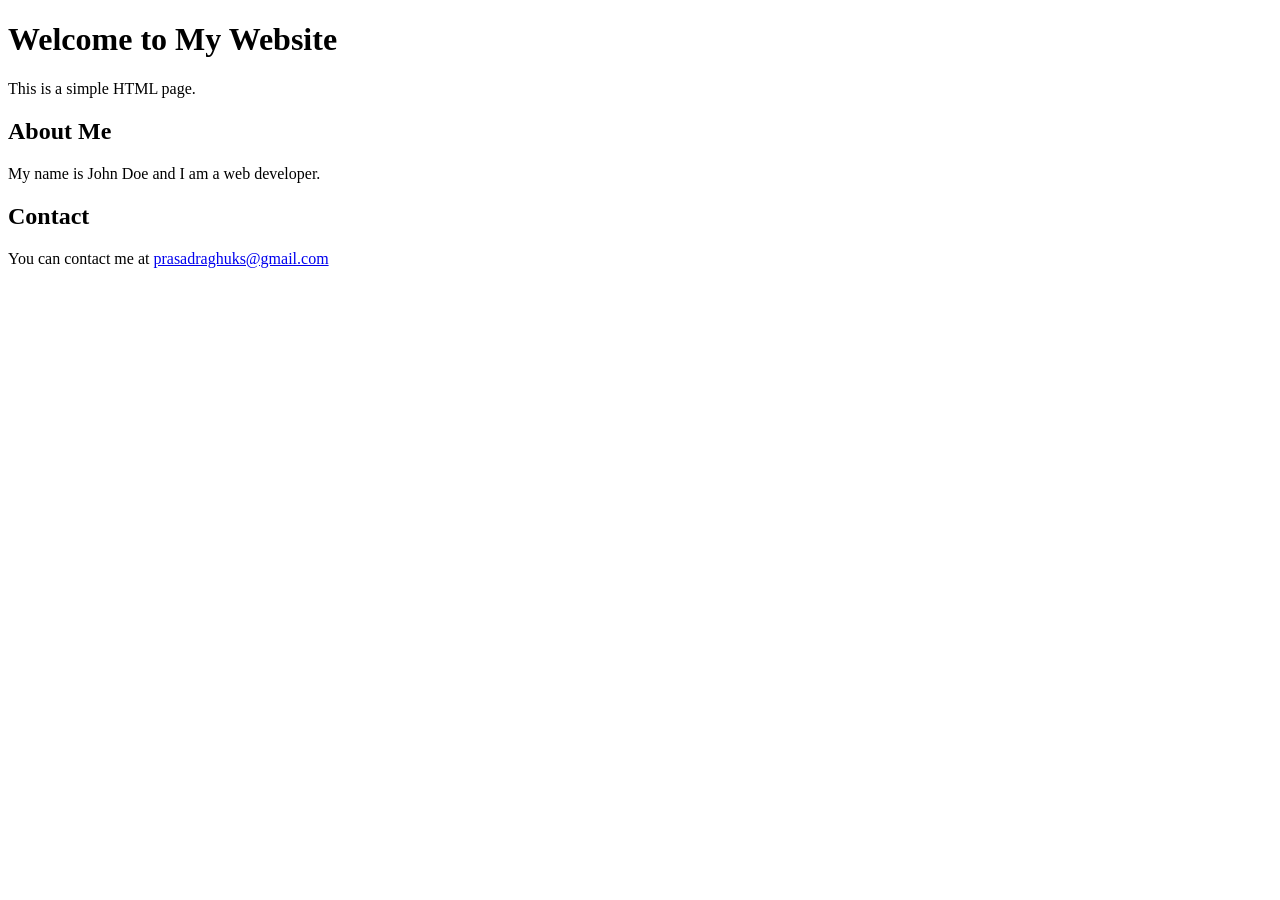
<file: programs/index.html>
<!DOCTYPE html>
<html lang="en">
<head>
    <meta charset="UTF-8">
    <meta name="viewport" content="width=device-width, initial-scale=1.0">
    <title>My Website</title>
</head>
<body>
    <h1>Welcome to My Website</h1>
    <p>This is a simple HTML page.</p>
    <h2>About Me</h2>
    <p>My name is John Doe and I am a web developer.</p>
    <h2>Contact</h2>
    <p>You can contact me at
        <a href="mailto:prasadraghuks@gmail.com">prasadraghuks@gmail.com</a>
    </p>
</body>
</html>
</file>
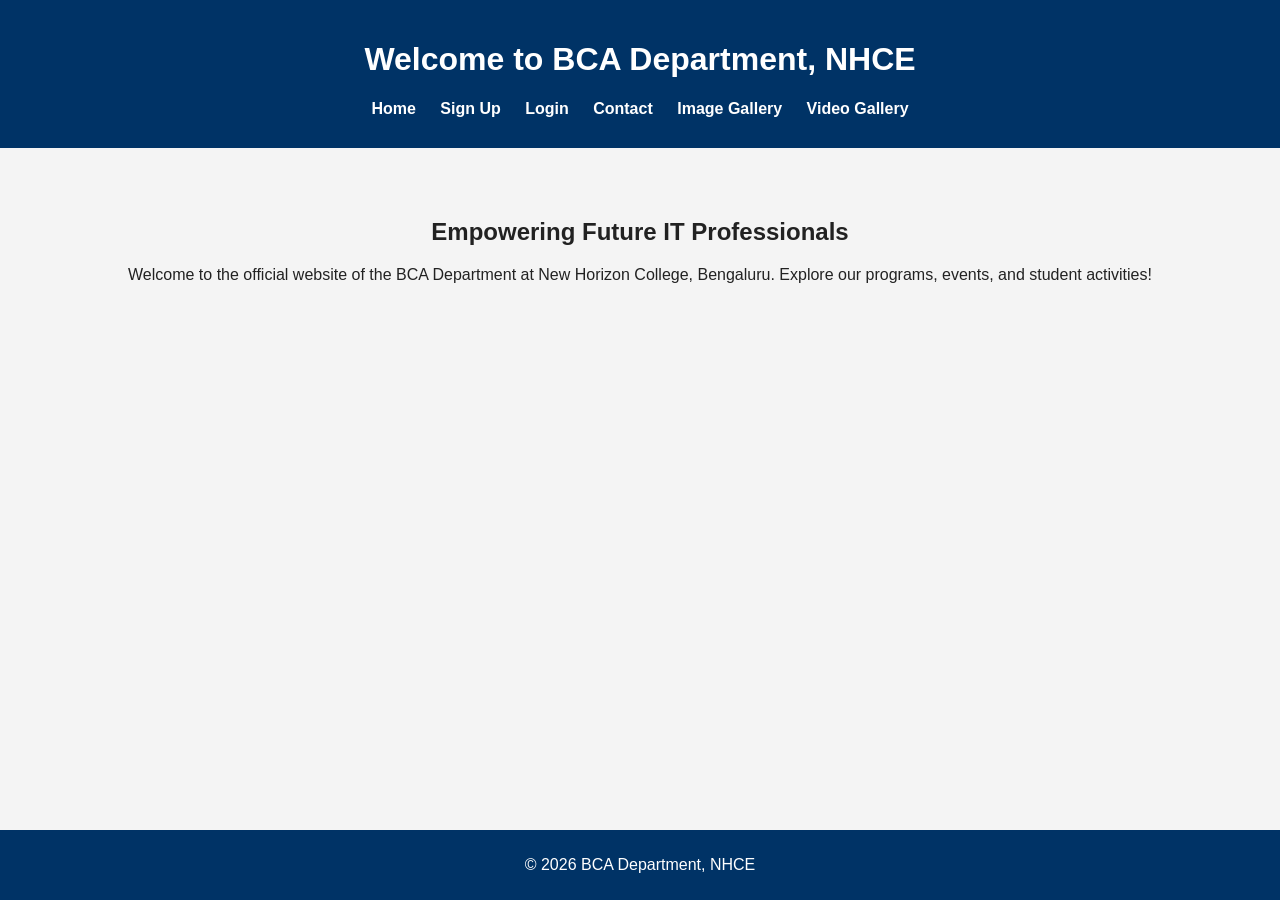
<file: programs/mydeptwebsite/index.html>
<!DOCTYPE html>
<html lang="en">
<head>
    <meta charset="UTF-8">
    <meta name="viewport" content="width=device-width, initial-scale=1.0">
    <title>BCA Department - NHCE</title>
    <link rel="stylesheet" href="assets/style.css">
</head>
<body>
    <header>
        <h1>Welcome to BCA Department, NHCE</h1>
        <nav>
            <a href="index.html">Home</a>
            <a href="signup.html">Sign Up</a>
            <a href="login.html">Login</a>
            <a href="contact.html">Contact</a>
            <a href="gallery.html">Image Gallery</a>
            <a href="videos.html">Video Gallery</a>
        </nav>
    </header>
    <main>
        <section class="landing">
            <h2>Empowering Future IT Professionals</h2>
            <p>Welcome to the official website of the BCA Department at New Horizon College, Bengaluru. Explore our programs, events, and student activities!</p>
        </section>
    </main>
    <footer>
        <p>&copy; 2026 BCA Department, NHCE</p>
    </footer>
</body>
</html>
</file>
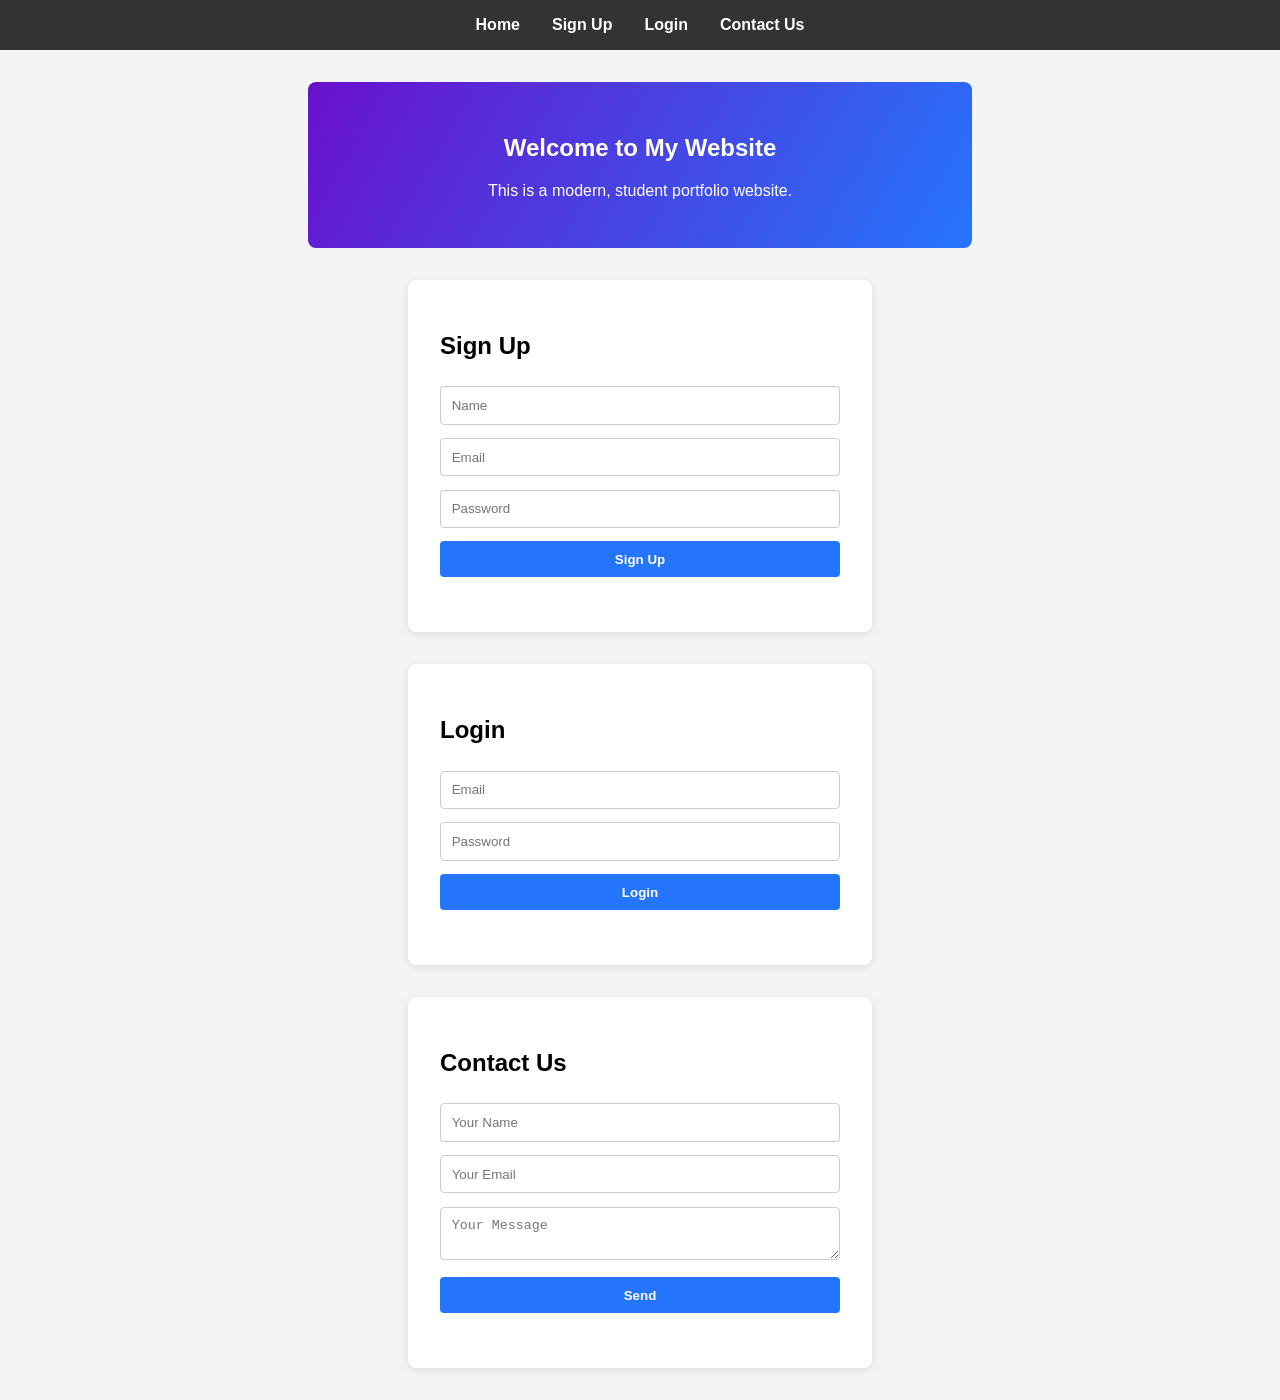
<file: programs/mywebsite/index.html>
<!DOCTYPE html>
<html lang="en">
<head>
    <meta charset="UTF-8">
    <meta name="viewport" content="width=device-width, initial-scale=1.0">
    <title>My Personal Website</title>
    <link rel="stylesheet" href="styles.css">
</head>
<body>
    <nav>
        <ul>
            <li><a href="#home">Home</a></li>
            <li><a href="#signup">Sign Up</a></li>
            <li><a href="#login">Login</a></li>
            <li><a href="#contact">Contact Us</a></li>
        </ul>
    </nav>
    <section id="home">
        <h1>Welcome to My Website</h1>
        <p>This is a modern, student portfolio website.</p>
    </section>
    <section id="signup">
        <h2>Sign Up</h2>
        <form id="signupForm">
            <input type="text" id="signupName" placeholder="Name" required><br>
            <input type="email" id="signupEmail" placeholder="Email" required><br>
            <input type="password" id="signupPassword" placeholder="Password" required><br>
            <button type="submit">Sign Up</button>
        </form>
        <div id="signupMsg"></div>
    </section>
    <section id="login">
        <h2>Login</h2>
        <form id="loginForm">
            <input type="email" id="loginEmail" placeholder="Email" required><br>
            <input type="password" id="loginPassword" placeholder="Password" required><br>
            <button type="submit">Login</button>
        </form>
        <div id="loginMsg"></div>
    </section>
    <section id="contact">
        <h2>Contact Us</h2>
        <form id="contactForm">
            <input type="text" id="contactName" placeholder="Your Name" required><br>
            <input type="email" id="contactEmail" placeholder="Your Email" required><br>
            <textarea id="contactMessage" placeholder="Your Message" required></textarea><br>
            <button type="submit">Send</button>
        </form>
        <div id="contactMsg"></div>
    </section>
    <script src="script.js"></script>
</body>
</html>
</file>
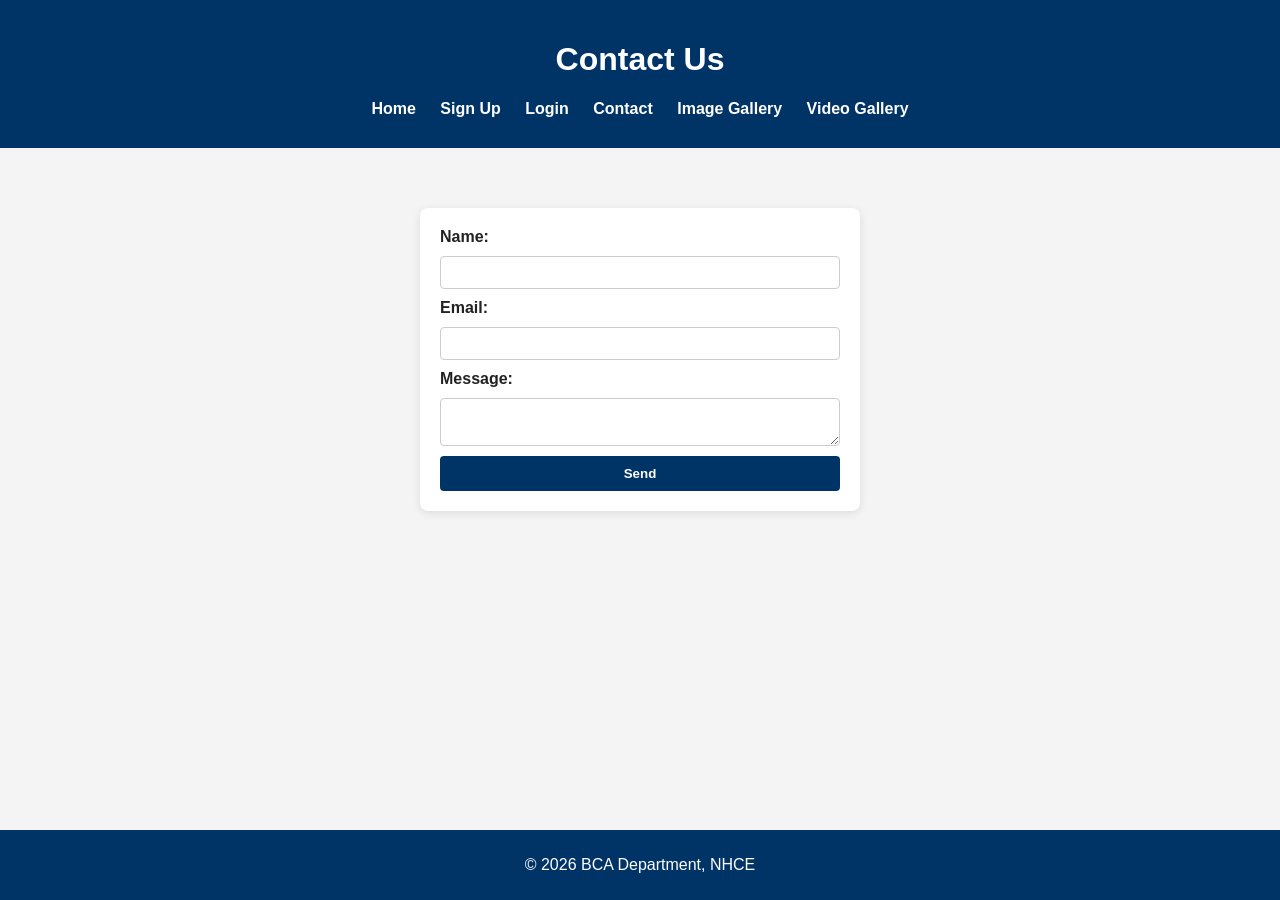
<file: programs/mydeptwebsite/contact.html>
<!DOCTYPE html>
<html lang="en">
<head>
    <meta charset="UTF-8">
    <meta name="viewport" content="width=device-width, initial-scale=1.0">
    <title>Contact - BCA Department</title>
    <link rel="stylesheet" href="assets/style.css">
</head>
<body>
    <header>
        <h1>Contact Us</h1>
        <nav>
            <a href="index.html">Home</a>
            <a href="signup.html">Sign Up</a>
            <a href="login.html">Login</a>
            <a href="contact.html">Contact</a>
            <a href="gallery.html">Image Gallery</a>
            <a href="videos.html">Video Gallery</a>
        </nav>
    </header>
    <main>
        <form class="form-box">
            <label for="name">Name:</label>
            <input type="text" id="name" name="name" required>
            <label for="email">Email:</label>
            <input type="email" id="email" name="email" required>
            <label for="message">Message:</label>
            <textarea id="message" name="message" required></textarea>
            <button type="submit">Send</button>
        </form>
    </main>
    <footer>
        <p>&copy; 2026 BCA Department, NHCE</p>
    </footer>
</body>
</html>
</file>
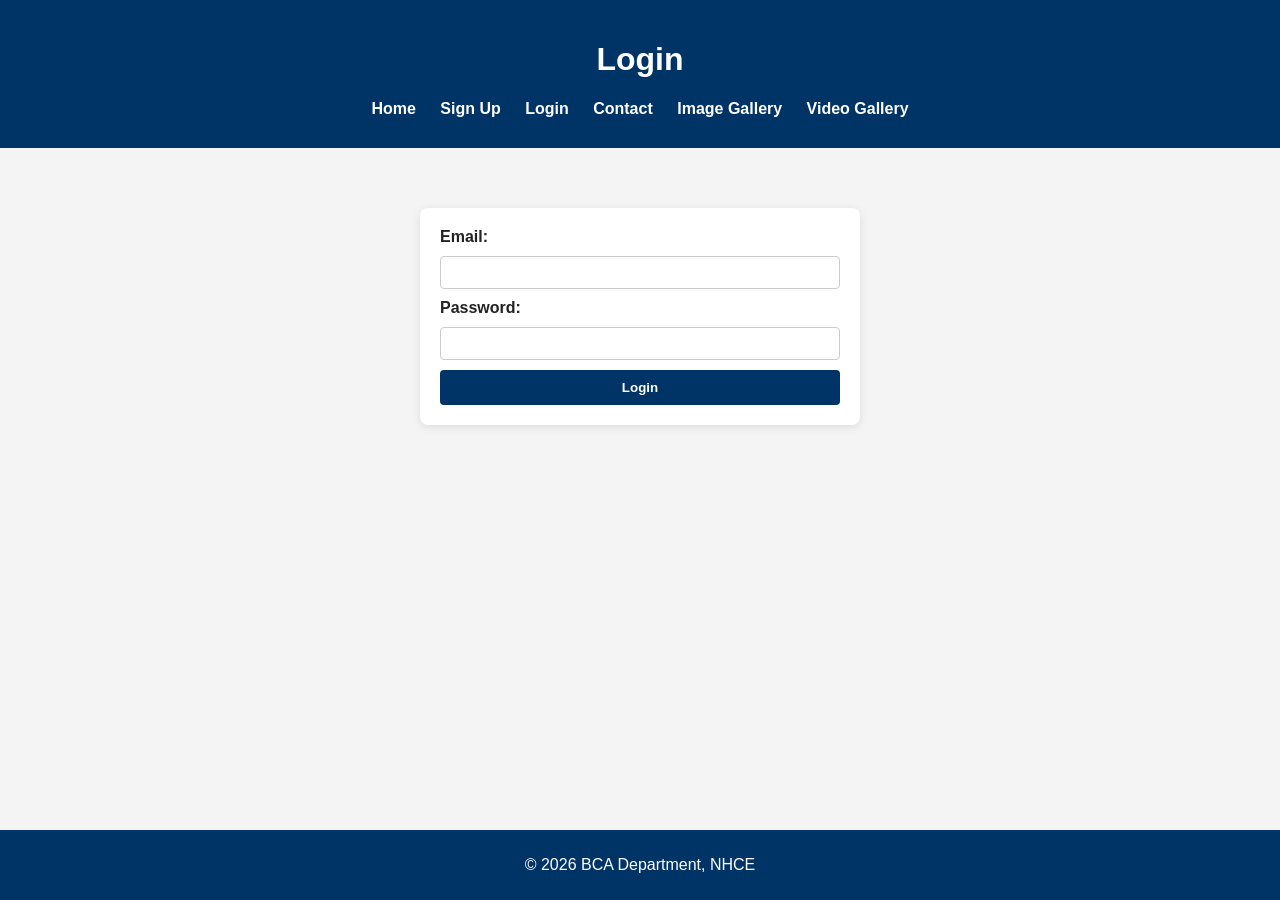
<file: programs/mydeptwebsite/login.html>
<!DOCTYPE html>
<html lang="en">
<head>
    <meta charset="UTF-8">
    <meta name="viewport" content="width=device-width, initial-scale=1.0">
    <title>Login - BCA Department</title>
    <link rel="stylesheet" href="assets/style.css">
</head>
<body>
    <header>
        <h1>Login</h1>
        <nav>
            <a href="index.html">Home</a>
            <a href="signup.html">Sign Up</a>
            <a href="login.html">Login</a>
            <a href="contact.html">Contact</a>
            <a href="gallery.html">Image Gallery</a>
            <a href="videos.html">Video Gallery</a>
        </nav>
    </header>
    <main>
        <form class="form-box">
            <label for="email">Email:</label>
            <input type="email" id="email" name="email" required>
            <label for="password">Password:</label>
            <input type="password" id="password" name="password" required>
            <button type="submit">Login</button>
        </form>
    </main>
    <footer>
        <p>&copy; 2026 BCA Department, NHCE</p>
    </footer>
</body>
</html>
</file>
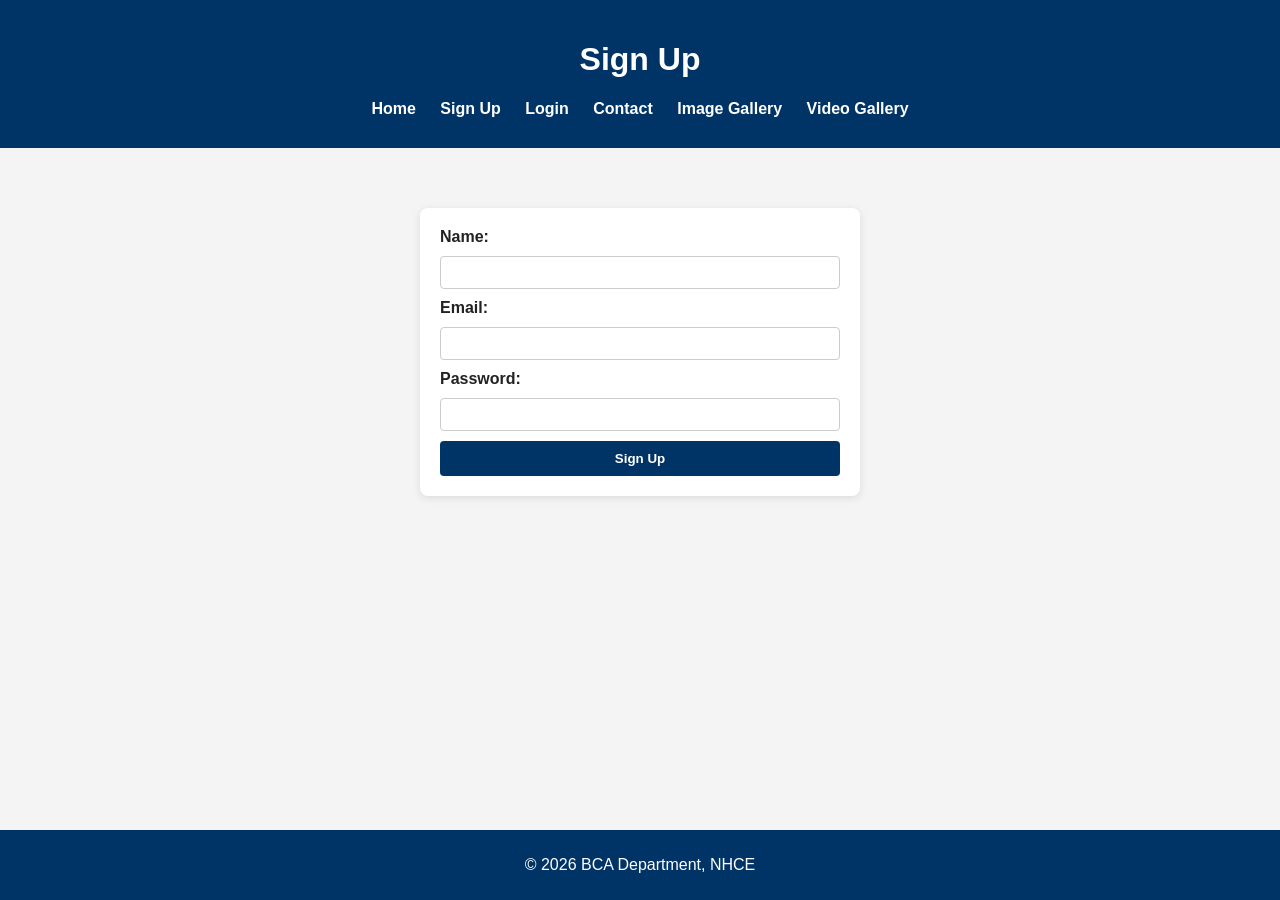
<file: programs/mydeptwebsite/signup.html>
<!DOCTYPE html>
<html lang="en">
<head>
    <meta charset="UTF-8">
    <meta name="viewport" content="width=device-width, initial-scale=1.0">
    <title>Sign Up - BCA Department</title>
    <link rel="stylesheet" href="assets/style.css">
</head>
<body>
    <header>
        <h1>Sign Up</h1>
        <nav>
            <a href="index.html">Home</a>
            <a href="signup.html">Sign Up</a>
            <a href="login.html">Login</a>
            <a href="contact.html">Contact</a>
            <a href="gallery.html">Image Gallery</a>
            <a href="videos.html">Video Gallery</a>
        </nav>
    </header>
    <main>
        <form class="form-box">
            <label for="name">Name:</label>
            <input type="text" id="name" name="name" required>
            <label for="email">Email:</label>
            <input type="email" id="email" name="email" required>
            <label for="password">Password:</label>
            <input type="password" id="password" name="password" required>
            <button type="submit">Sign Up</button>
        </form>
    </main>
    <footer>
        <p>&copy; 2026 BCA Department, NHCE</p>
    </footer>
</body>
</html>
</file>
<file: programs/mydeptwebsite/assets/style.css>
body {
    font-family: Arial, sans-serif;
    margin: 0;
    padding: 0;
    background: #f4f4f4;
    color: #222;
}
header {
    background: #003366;
    color: #fff;
    padding: 20px 0;
    text-align: center;
}
nav {
    margin: 10px 0;
}
nav a {
    color: #fff;
    text-decoration: none;
    margin: 0 10px;
    font-weight: bold;
}
nav a:hover {
    text-decoration: underline;
}
main {
    padding: 30px 10px;
    min-height: 60vh;
}
footer {
    background: #003366;
    color: #fff;
    text-align: center;
    padding: 10px 0;
    position: fixed;
    width: 100%;
    bottom: 0;
}
.form-box {
    background: #fff;
    padding: 20px;
    max-width: 400px;
    margin: 30px auto;
    border-radius: 8px;
    box-shadow: 0 2px 8px rgba(0,0,0,0.1);
    display: flex;
    flex-direction: column;
    gap: 10px;
}
.form-box label {
    font-weight: bold;
}
.form-box input, .form-box textarea {
    padding: 8px;
    border: 1px solid #ccc;
    border-radius: 4px;
}
.form-box button {
    background: #003366;
    color: #fff;
    border: none;
    padding: 10px;
    border-radius: 4px;
    cursor: pointer;
    font-weight: bold;
}
.form-box button:hover {
    background: #0055a5;
}
.landing {
    text-align: center;
    margin-top: 40px;
}
.gallery {
    display: flex;
    justify-content: center;
    gap: 20px;
    flex-wrap: wrap;
}
.gallery img {
    width: 200px;
    height: 140px;
    object-fit: cover;
    border-radius: 8px;
    box-shadow: 0 2px 8px rgba(0,0,0,0.1);
}
.video-gallery {
    display: flex;
    justify-content: center;
    gap: 20px;
    flex-wrap: wrap;
}
.video-gallery video {
    border-radius: 8px;
    box-shadow: 0 2px 8px rgba(0,0,0,0.1);
}
</file>
<file: programs/mywebsite/styles.css>
body {
    font-family: Arial, sans-serif;
    margin: 0;
    padding: 0;
    background: #f4f4f4;
}
nav {
    background: #333;
    color: #fff;
    padding: 1em 0;
}
nav ul {
    list-style: none;
    display: flex;
    justify-content: center;
    gap: 2em;
    margin: 0;
    padding: 0;
}
nav ul li a {
    color: #fff;
    text-decoration: none;
    font-weight: bold;
}
section {
    max-width: 400px;
    margin: 2em auto;
    background: #fff;
    padding: 2em;
    border-radius: 8px;
    box-shadow: 0 2px 8px rgba(0,0,0,0.1);
}
section#home {
    max-width: 600px;
    text-align: center;
    background: linear-gradient(120deg, #6a11cb 0%, #2575fc 100%);
    color: #fff;
    box-shadow: none;
}
input, textarea, button {
    width: 100%;
    margin: 0.5em 0;
    padding: 0.8em;
    border: 1px solid #ccc;
    border-radius: 4px;
    box-sizing: border-box;
}
button {
    background: #2575fc;
    color: #fff;
    border: none;
    cursor: pointer;
    font-weight: bold;
    transition: background 0.3s;
}
button:hover {
    background: #6a11cb;
}
#signupMsg, #loginMsg, #contactMsg {
    margin-top: 1em;
    color: #2575fc;
    font-weight: bold;
}
</file>
